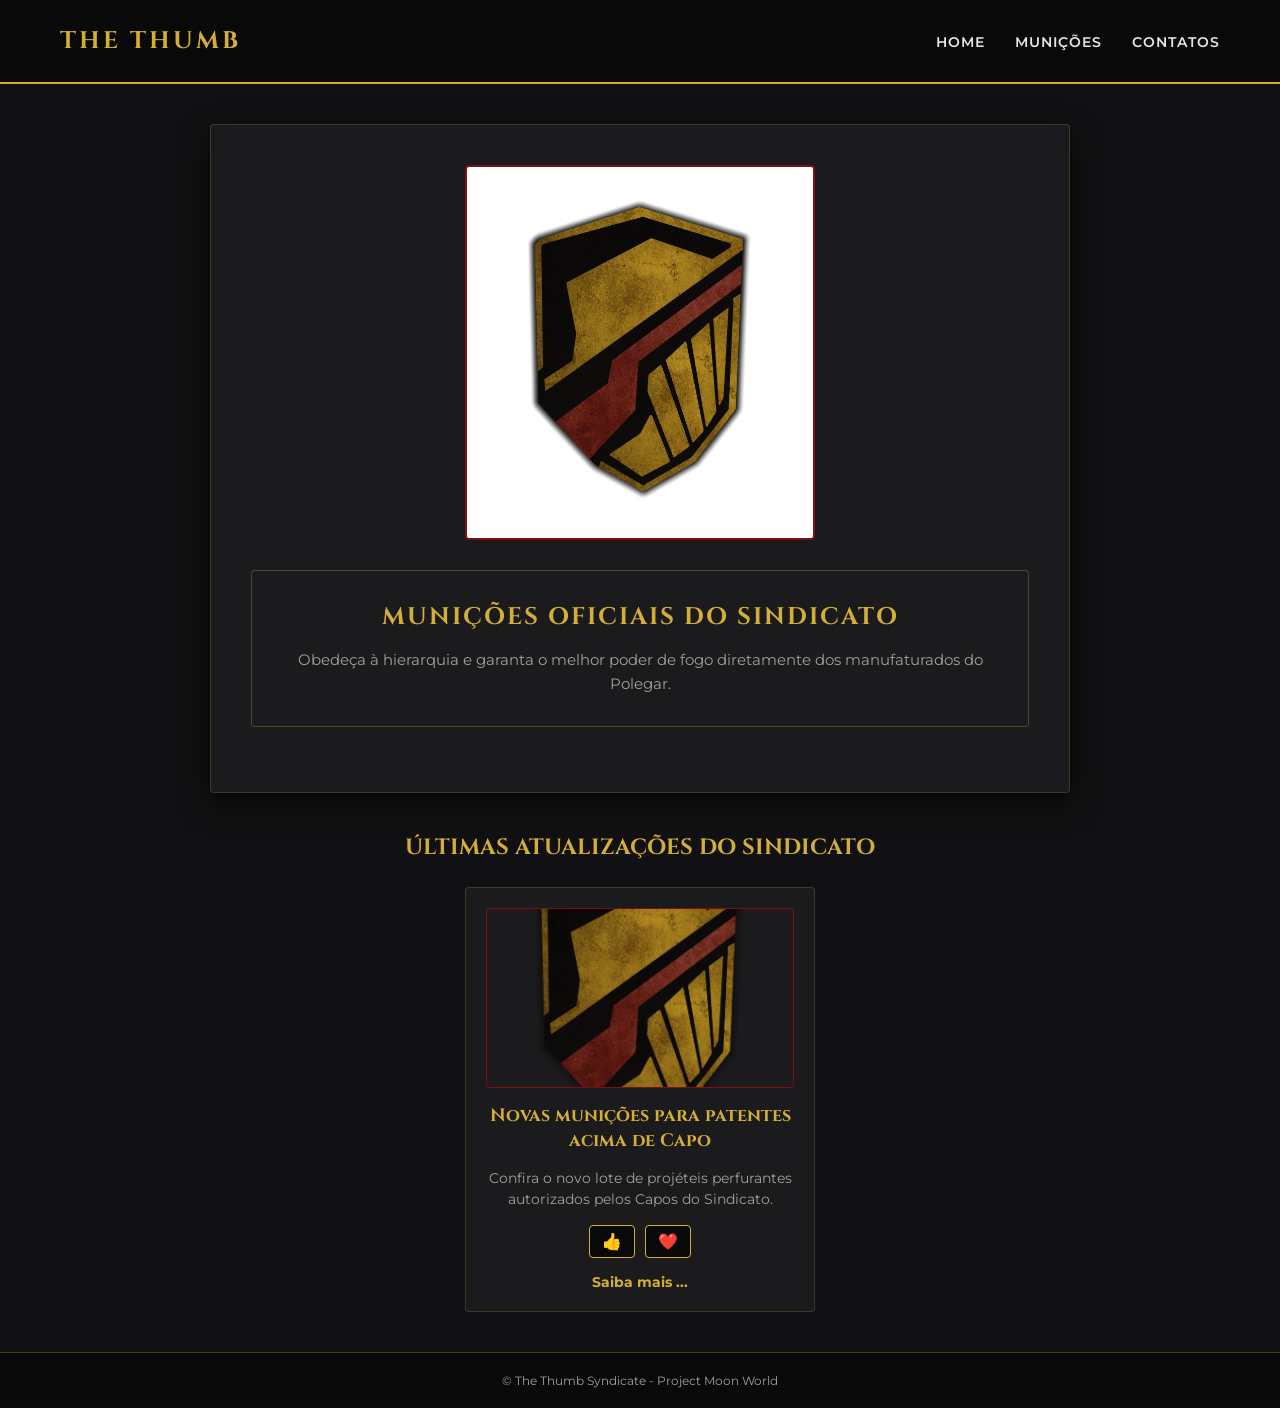
<file: index.html>
<!DOCTYPE html>
<html lang="pt-br">

<head>
    <meta charset="UTF-8">
    <meta http-equiv="X-UA-Compatible" content="IE=edge">
    <meta name="viewport" content="width=device-width, initial-scale=1.0">
    <title>The Thumb - Ammunition & Syndicate</title>
    
    
    <link href="https://fonts.googleapis.com/css2?family=Cinzel:wght@600;700&family=Montserrat:wght@400;600&display=swap" rel="stylesheet">
    <link rel="stylesheet" href="style.css">
</head>

<body>
    <header>
        <div class="logo">
            <h2>THE THUMB</h2>
        </div>
        <nav>
            <ul class="menu">
                <li><a href="index.html">Home</a></li>
                <li><a href="munoes.html">Munições</a></li>
                <li><a href="#">Contatos</a></li>
            </ul>
        </nav>
    </header>

    <main class="container">
        
        <section class="hero">
            <img class="img-banner" src="The_Thumb_Logo.webp" alt="Sindicato O Polegar - Project Moon">
            <div class="conteudo">
                <h1 class="conteudo-titulo">Munições Oficiais do Sindicato</h1>
                <p class="conteudo-texto">
                    Obedeça à hierarquia e garanta o melhor poder de fogo diretamente dos manufaturados do Polegar.
                </p>
            </div>
        </section>

        
        <h2 class="secao-titulo">Últimas Atualizações do Sindicato</h2>
        
        <div class="noticias">
            <div class="card">
                <img src="The_Thumb_Logo.webp" alt="Munições Especiais">
                <h3>Novas munições para patentes acima de Capo</h3>
                <p>Confira o novo lote de projéteis perfurantes autorizados pelos Capos do Sindicato.</p>
                <div class="botoes">
                    <button>👍</button>
                    <button>❤️</button>
                </div>
                <a href="munoes.html">Saiba mais ...</a>
            </div>
        </div>
    </main>

    <footer>
        <p>&copy; The Thumb Syndicate - Project Moon World</p>
    </footer>
</body>

</html>
</file>
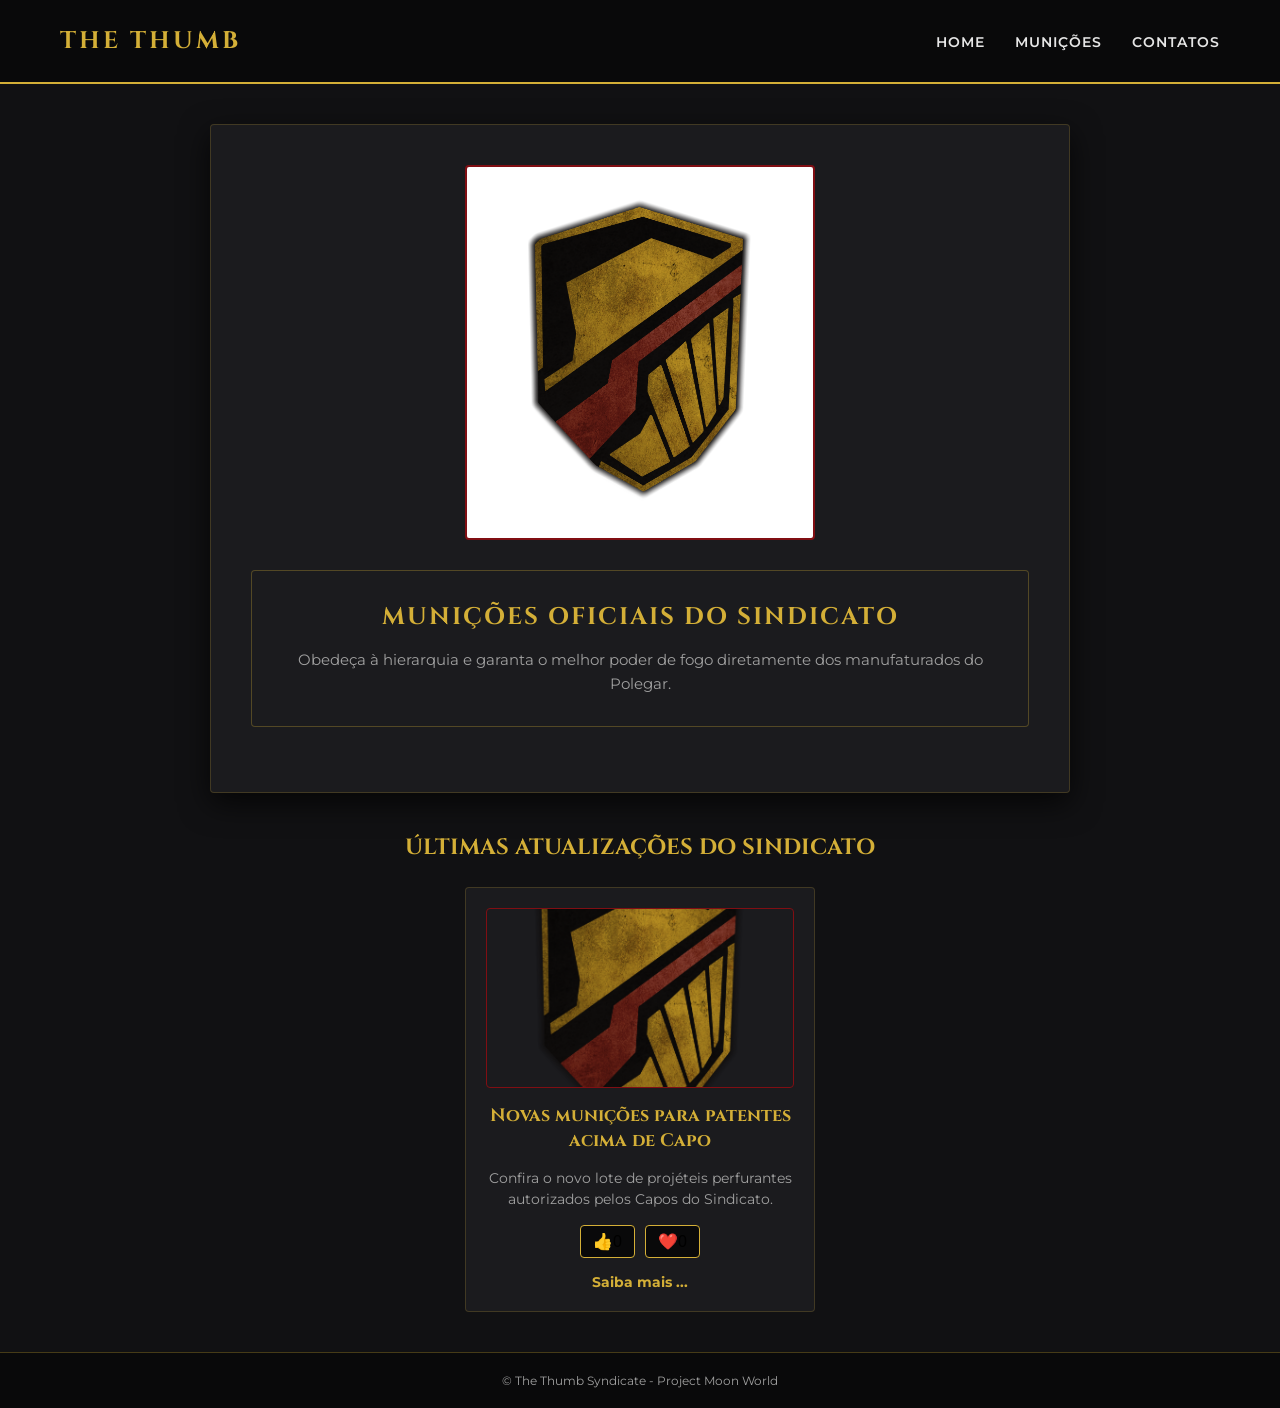
<file: Blog-1DS-2026-main/index.html>
<!DOCTYPE html>
<html lang="pt-br">

<head>
    <meta charset="UTF-8">
    <meta http-equiv="X-UA-Compatible" content="IE=edge">
    <meta name="viewport" content="width=device-width, initial-scale=1.0">
    <title>The Thumb - Ammunition & Syndicate</title>
    
    
    <link href="https://fonts.googleapis.com/css2?family=Cinzel:wght@600;700&family=Montserrat:wght@400;600&display=swap" rel="stylesheet">
    <link rel="stylesheet" href="style.css">
</head>

<body>
    <header>
        <div class="logo">
            <h2>THE THUMB</h2>
        </div>
        <nav>
            <ul class="menu">
                <li><a href="index.html">Home</a></li>
                <li><a href="munoes.html">Munições</a></li>
                <li><a href="#">Contatos</a></li>
            </ul>
        </nav>
    </header>

    <main class="container">
        
        <section class="hero">
            <img class="img-banner" src="The_Thumb_Logo.webp" alt="Sindicato O Polegar - Project Moon">
            <div class="conteudo">
                <h1 class="conteudo-titulo">Munições Oficiais do Sindicato</h1>
                <p class="conteudo-texto">
                    Obedeça à hierarquia e garanta o melhor poder de fogo diretamente dos manufaturados do Polegar.
                </p>
            </div>
        </section>

        
        <h2 class="secao-titulo">Últimas Atualizações do Sindicato</h2>
        
        <div class="noticias">
            <div class="card">
                <img src="The_Thumb_Logo.webp" alt="Munições Especiais">
                <h3>Novas munições para patentes acima de Capo</h3>
                <p>Confira o novo lote de projéteis perfurantes autorizados pelos Capos do Sindicato.</p>
                <div class="botoes">
                    <button>👍<span>0</span></button>
                    <button>❤️<span>0</span></button>
                </div>
                <a href="munoes.html">Saiba mais ...</a>
            </div>
        </div>
    </main>

    <footer>
        <p>&copy; The Thumb Syndicate - Project Moon World</p>
    </footer>
</body>
<script>
    
</script>
</html>
</file>
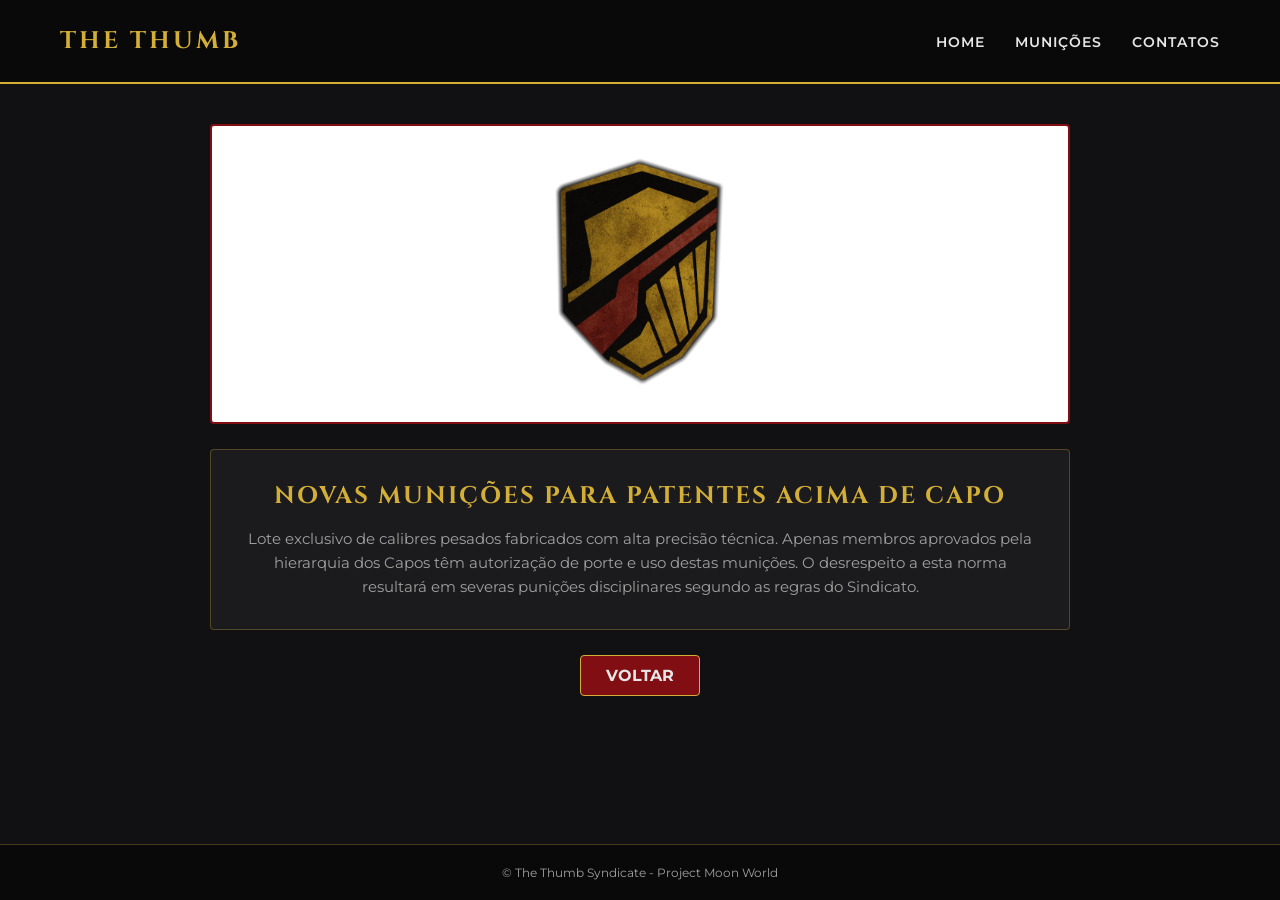
<file: munoes.html>
<!DOCTYPE html>
<html lang="pt-br">

<head>
    <meta charset="UTF-8">
    <meta http-equiv="X-UA-Compatible" content="IE=edge">
    <meta name="viewport" content="width=device-width, initial-scale=1.0">
    <title>Novas Munições - The Thumb</title>
    
    
    <link href="https://fonts.googleapis.com/css2?family=Cinzel:wght@600;700&family=Montserrat:wght@400;600&display=swap" rel="stylesheet">
    <link rel="stylesheet" href="style.css">
</head>

<body>
    <header>
        <div class="logo">
            <h2>THE THUMB</h2>
        </div>
        <nav>
            <ul class="menu">
                <li><a href="index.html">Home</a></li>
                <li><a href="munoes.html">Munições</a></li>
                <li><a href="#">Contatos</a></li>
            </ul>
        </nav>
    </header>

    <main class="container">
        <img class="img-capa" src="The_Thumb_Logo.webp" alt="Munições de Alta Calibre">
        
        <div class="conteudo">
            <h3 class="conteudo-titulo">Novas munições para patentes acima de Capo</h3>
            <p class="conteudo-texto">
                Lote exclusivo de calibres pesados fabricados com alta precisão técnica. Apenas membros aprovados pela hierarquia dos Capos têm autorização de porte e uso destas munições. O desrespeito a esta norma resultará em severas punições disciplinares segundo as regras do Sindicato.
            </p>
        </div>

        <a class="btn-voltar" href="index.html">VOLTAR</a>
    </main>

    <footer>
        <p>&copy; The Thumb Syndicate - Project Moon World</p>
    </footer>
</body>

</html>
</file>
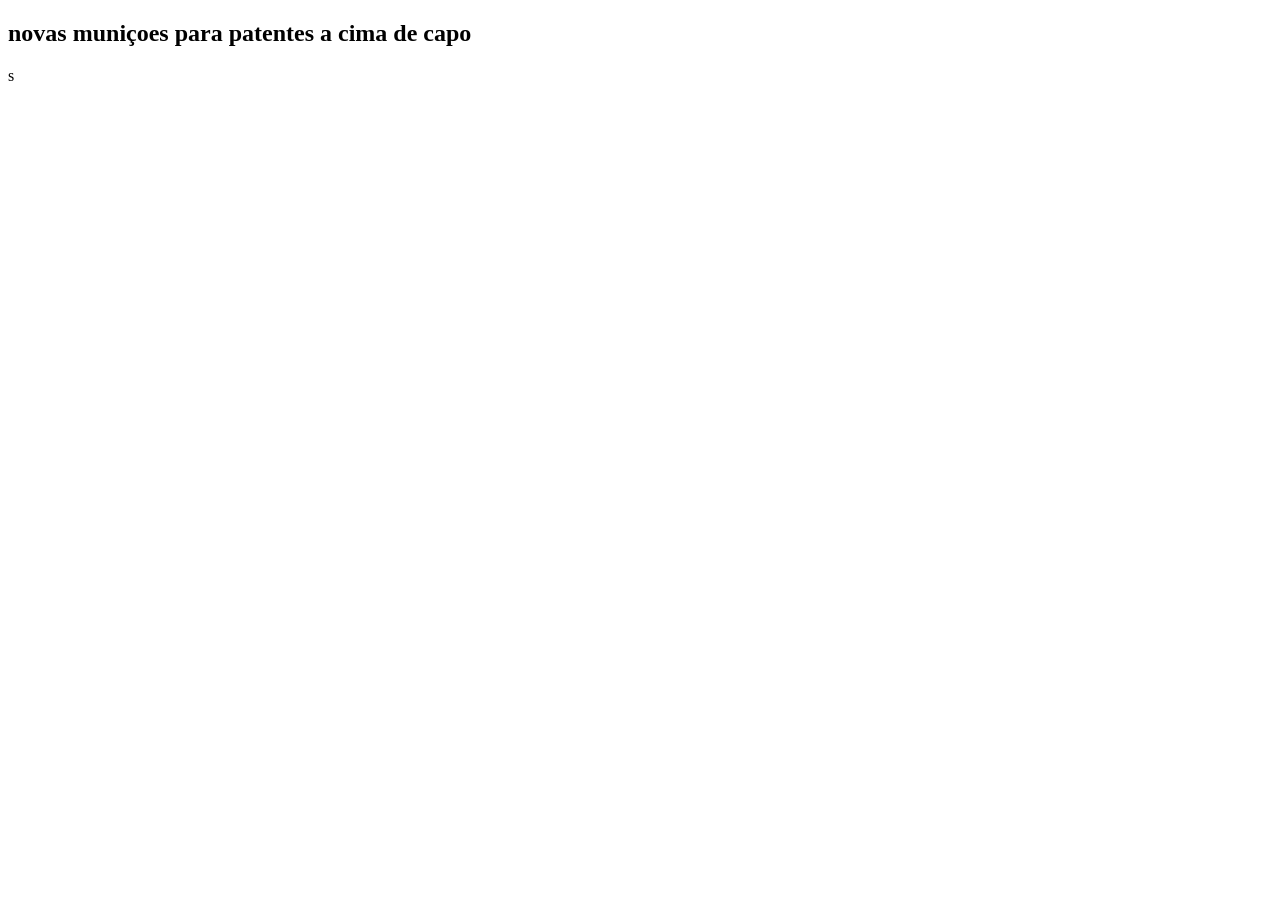
<file: Blog-1DS-2026-main/index2.html>
<!DOCTYPE html>
<html lang="pt-br">
<body>
    <header>
<div>
    <ul>
    </ul>
</div>
</header>
<main>


</main>             
<h2>novas muniçoes para patentes a cima de capo </h2> 
<div class="">

    s
</div>
</file>
<file: style.css>
:root {
  --bg-principal: #111113;      
  --bg-card: #1b1b1e;          
  --header-bg: #09090a;         
  --dourado-thumb: #d4af37;     
  --vermelho-thumb: #800e13;    
  --texto-claro: #e6e6e6;       
  --texto-mutado: #a0a0a0;      
  
  --font-titulo: 'Cinzel', serif;
  --font-corpo: 'Montserrat', sans-serif;
}

/* Reset Global */
* {
  margin: 0;
  padding: 0;
  box-sizing: border-box;
}

body {
  background-color: var(--bg-principal);
  color: var(--texto-claro);
  font-family: var(--font-corpo);
  min-height: 100vh;
  display: flex;
  flex-direction: column;
}

/* Cabeçalho */
header {
  background-color: var(--header-bg);
  display: flex;
  justify-content: space-between;
  align-items: center;
  padding: 25px 60px;
  border-bottom: 2px solid var(--dourado-thumb);
}

.logo h2 {
  font-family: var(--font-titulo);
  color: var(--dourado-thumb);
  letter-spacing: 3px;
  font-size: 24px;
}

.menu {
  display: flex;
  list-style: none;
  gap: 30px;
}

.menu a {
  color: var(--texto-claro);
  text-decoration: none;
  text-transform: uppercase;
  font-size: 14px;
  font-weight: 600;
  letter-spacing: 1px;
  transition: all 0.3s ease;
}

.menu a:hover {
  color: var(--dourado-thumb);
}

/* Layout Container */
.container {
  flex: 1;
  max-width: 900px;
  margin: 40px auto;
  padding: 0 20px;
  display: flex;
  flex-direction: column;
  align-items: center;
}

/* Hero Section */
.hero {
  width: 100%;
  display: flex;
  flex-direction: column;
  align-items: center;
  text-align: center;
  background-color: var(--bg-card);
  padding: 40px;
  border-radius: 4px;
  border: 1px solid rgba(212, 175, 55, 0.2);
  box-shadow: 0 10px 30px rgba(0, 0, 0, 0.7);
  margin-bottom: 40px;
}

.img-banner {
  width: 100%;
  max-width: 350px;
  height: auto;
  border-radius: 4px;
  border: 2px solid var(--vermelho-thumb);
  margin-bottom: 30px;
  background-color: #ffffff;
  padding: 10px;
}

.secao-titulo {
  font-family: var(--font-titulo);
  color: var(--dourado-thumb);
  margin-bottom: 25px;
  text-align: center;
  font-size: 22px;
  text-transform: uppercase;
}

/* Seção de Notícias / Cards */
.noticias {
  display: flex;
  flex-wrap: wrap;
  gap: 20px;
  justify-content: center;
  width: 100%;
}

.card {
  background-color: var(--bg-card);
  border: 1px solid rgba(212, 175, 55, 0.2);
  border-radius: 4px;
  padding: 20px;
  max-width: 350px;
  display: flex;
  flex-direction: column;
  align-items: center;
  text-align: center;
  gap: 15px;
}

.card img {
  width: 100%;
  height: 180px;
  object-fit: cover;
  border-radius: 4px;
  border: 1px solid var(--vermelho-thumb);
}

.card h3 {
  font-family: var(--font-titulo);
  color: var(--dourado-thumb);
  font-size: 18px;
}

.card p {
  font-size: 14px;
  color: var(--texto-mutado);
  line-height: 1.5;
}

.botoes {
  display: flex;
  gap: 10px;
}

.botoes button {
  background-color: var(--header-bg);
  border: 1px solid var(--dourado-thumb);
  padding: 6px 12px;
  border-radius: 4px;
  cursor: pointer;
  font-size: 16px;
  transition: background 0.2s ease;
}

.botoes button:hover {
  background-color: var(--vermelho-thumb);
}

.card a {
  color: var(--dourado-thumb);
  text-decoration: none;
  font-weight: bold;
  font-size: 14px;
}

.card a:hover {
  text-decoration: underline;
}

/* Conteúdo Detalhado (Página 2) */
.img-capa {
  width: 100%;
  max-height: 300px;
  object-fit: contain;
  background-color: #ffffff;
  padding: 15px;
  border: 2px solid var(--vermelho-thumb);
  border-radius: 4px;
  margin-bottom: 25px;
}

.conteudo {
  background-color: var(--bg-card);
  border: 1px solid rgba(212, 175, 55, 0.3);
  padding: 30px;
  text-align: center;
  border-radius: 4px;
  width: 100%;
  margin-bottom: 25px;
}

.conteudo-titulo {
  font-family: var(--font-titulo);
  font-size: 24px;
  margin-bottom: 15px;
  color: var(--dourado-thumb);
  text-transform: uppercase;
  letter-spacing: 2px;
}

.conteudo-texto {
  font-size: 15px;
  color: var(--texto-mutado);
  line-height: 1.6;
}

.btn-voltar {
  display: inline-block;
  background-color: var(--vermelho-thumb);
  color: var(--texto-claro);
  padding: 10px 25px;
  text-decoration: none;
  font-weight: bold;
  border-radius: 4px;
  border: 1px solid var(--dourado-thumb);
  transition: all 0.3s ease;
  margin-bottom: 30px;
}

.btn-voltar:hover {
  background-color: var(--dourado-thumb);
  color: var(--header-bg);
}

/* Rodapé */
footer {
  background-color: var(--header-bg);
  text-align: center;
  padding: 20px;
  margin-top: auto;
  border-top: 1px solid rgba(212, 175, 55, 0.3);
  font-size: 12px;
  color: var(--texto-mutado);
}
</file>
<file: Blog-1DS-2026-main/style.css>
:root {
  --bg-principal: #111113;      
  --bg-card: #1b1b1e;          
  --header-bg: #09090a;         
  --dourado-thumb: #d4af37;     
  --vermelho-thumb: #800e13;    
  --texto-claro: #e6e6e6;       
  --texto-mutado: #a0a0a0;      
  
  --font-titulo: 'Cinzel', serif;
  --font-corpo: 'Montserrat', sans-serif;
}

/* Reset Global */
* {
  margin: 0;
  padding: 0;
  box-sizing: border-box;
}

body {
  background-color: var(--bg-principal);
  color: var(--texto-claro);
  font-family: var(--font-corpo);
  min-height: 100vh;
  display: flex;
  flex-direction: column;
}

/* Cabeçalho */
header {
  background-color: var(--header-bg);
  display: flex;
  justify-content: space-between;
  align-items: center;
  padding: 25px 60px;
  border-bottom: 2px solid var(--dourado-thumb);
}

.logo h2 {
  font-family: var(--font-titulo);
  color: var(--dourado-thumb);
  letter-spacing: 3px;
  font-size: 24px;
}

.menu {
  display: flex;
  list-style: none;
  gap: 30px;
}

.menu a {
  color: var(--texto-claro);
  text-decoration: none;
  text-transform: uppercase;
  font-size: 14px;
  font-weight: 600;
  letter-spacing: 1px;
  transition: all 0.3s ease;
}

.menu a:hover {
  color: var(--dourado-thumb);
}

/* Layout Container */
.container {
  flex: 1;
  max-width: 900px;
  margin: 40px auto;
  padding: 0 20px;
  display: flex;
  flex-direction: column;
  align-items: center;
}

/* Hero Section */
.hero {
  width: 100%;
  display: flex;
  flex-direction: column;
  align-items: center;
  text-align: center;
  background-color: var(--bg-card);
  padding: 40px;
  border-radius: 4px;
  border: 1px solid rgba(212, 175, 55, 0.2);
  box-shadow: 0 10px 30px rgba(0, 0, 0, 0.7);
  margin-bottom: 40px;
}

.img-banner {
  width: 100%;
  max-width: 350px;
  height: auto;
  border-radius: 4px;
  border: 2px solid var(--vermelho-thumb);
  margin-bottom: 30px;
  background-color: #ffffff;
  padding: 10px;
}

.secao-titulo {
  font-family: var(--font-titulo);
  color: var(--dourado-thumb);
  margin-bottom: 25px;
  text-align: center;
  font-size: 22px;
  text-transform: uppercase;
}

/* Seção de Notícias / Cards */
.noticias {
  display: flex;
  flex-wrap: wrap;
  gap: 20px;
  justify-content: center;
  width: 100%;
}

.card {
  background-color: var(--bg-card);
  border: 1px solid rgba(212, 175, 55, 0.2);
  border-radius: 4px;
  padding: 20px;
  max-width: 350px;
  display: flex;
  flex-direction: column;
  align-items: center;
  text-align: center;
  gap: 15px;
}

.card img {
  width: 100%;
  height: 180px;
  object-fit: cover;
  border-radius: 4px;
  border: 1px solid var(--vermelho-thumb);
}

.card h3 {
  font-family: var(--font-titulo);
  color: var(--dourado-thumb);
  font-size: 18px;
}

.card p {
  font-size: 14px;
  color: var(--texto-mutado);
  line-height: 1.5;
}

.botoes {
  display: flex;
  gap: 10px;
}

.botoes button {
  background-color: var(--header-bg);
  border: 1px solid var(--dourado-thumb);
  padding: 6px 12px;
  border-radius: 4px;
  cursor: pointer;
  font-size: 16px;
  transition: background 0.2s ease;
}

.botoes button:hover {
  background-color: var(--vermelho-thumb);
}

.card a {
  color: var(--dourado-thumb);
  text-decoration: none;
  font-weight: bold;
  font-size: 14px;
}

.card a:hover {
  text-decoration: underline;
}

/* Conteúdo Detalhado (Página 2) */
.img-capa {
  width: 100%;
  max-height: 300px;
  object-fit: contain;
  background-color: #ffffff;
  padding: 15px;
  border: 2px solid var(--vermelho-thumb);
  border-radius: 4px;
  margin-bottom: 25px;
}

.conteudo {
  background-color: var(--bg-card);
  border: 1px solid rgba(212, 175, 55, 0.3);
  padding: 30px;
  text-align: center;
  border-radius: 4px;
  width: 100%;
  margin-bottom: 25px;
}

.conteudo-titulo {
  font-family: var(--font-titulo);
  font-size: 24px;
  margin-bottom: 15px;
  color: var(--dourado-thumb);
  text-transform: uppercase;
  letter-spacing: 2px;
}

.conteudo-texto {
  font-size: 15px;
  color: var(--texto-mutado);
  line-height: 1.6;
}

.btn-voltar {
  display: inline-block;
  background-color: var(--vermelho-thumb);
  color: var(--texto-claro);
  padding: 10px 25px;
  text-decoration: none;
  font-weight: bold;
  border-radius: 4px;
  border: 1px solid var(--dourado-thumb);
  transition: all 0.3s ease;
  margin-bottom: 30px;
}

.btn-voltar:hover {
  background-color: var(--dourado-thumb);
  color: var(--header-bg);
}

/* Rodapé */
footer {
  background-color: var(--header-bg);
  text-align: center;
  padding: 20px;
  margin-top: auto;
  border-top: 1px solid rgba(212, 175, 55, 0.3);
  font-size: 12px;
  color: var(--texto-mutado);
}
</file>
